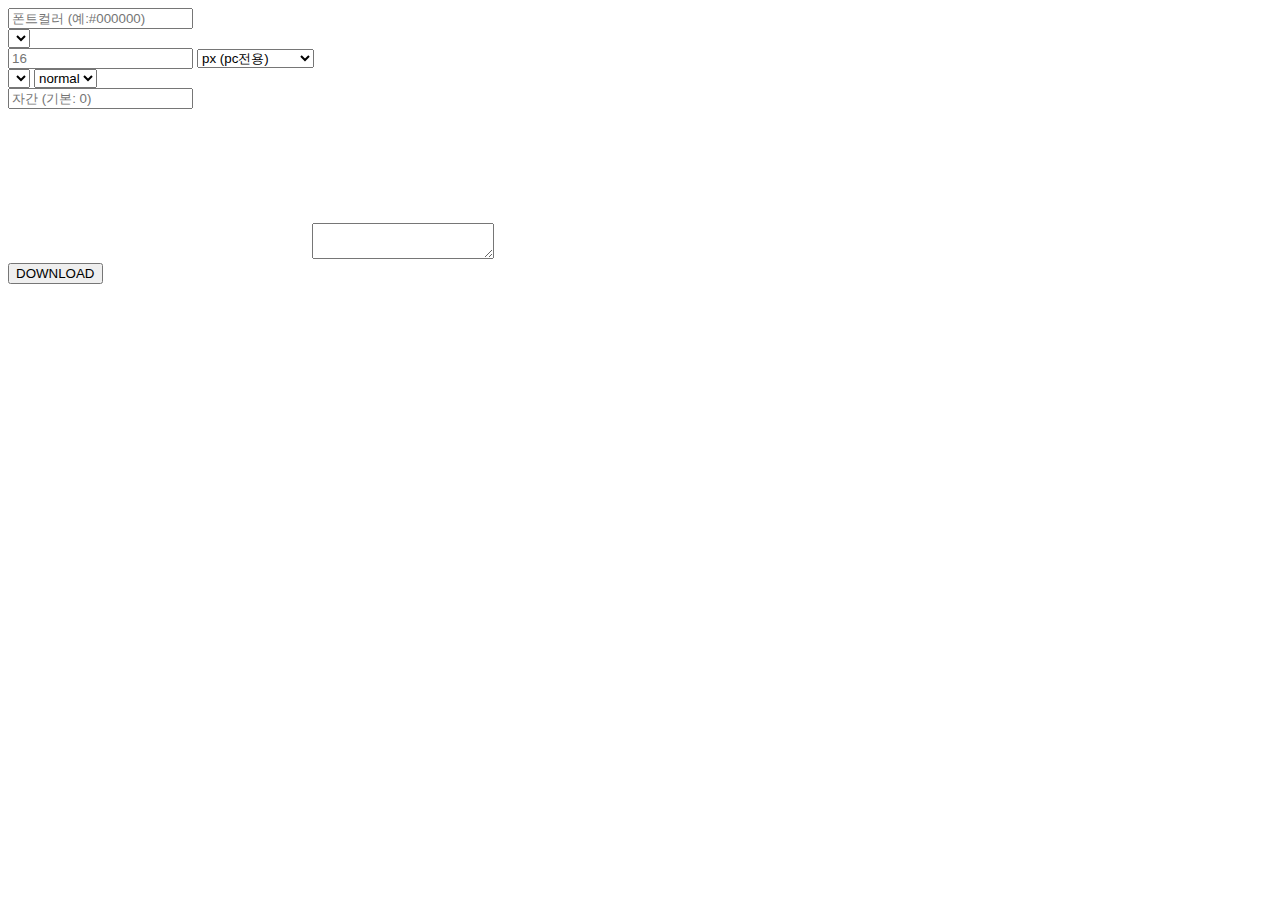
<file: index.html>
<!DOCTYPE html>
<html lang="ko">
<head>
    <meta charset="UTF-8">
    <meta name="viewport" content="width=device-width, initial-scale=1.0, user-scalable=no, viewport-fit=cover">
    <meta http-equiv="X-UA-Compatible" content="ie=edge">
    <title>FONTS</title>

    <!-- FAVICON -->
    <link rel="shortcut icon" href="#">

    <!-- FILES -->
    <script type="text/javascript" src="//public.peoplelife.co.kr/js/server.js"></script>
    <script type="text/javascript" src="/js/files.js"></script>    
</head>
<body>
    <div id="wrap" data-target-device="pc" data-grid-width="1280">
        <div class="inner">
            <div class="top">
                <div class="color">
                    <input type="text" placeholder="폰트컬러 (예:#000000)">
                </div>
                <select class="family"><!-- font-family : 글자순으로 삽입요망 -->
                    <option data-attr-value="name" data-text="name"></option>
                </select>
                <div class="size">
                    <input type="text" placeholder="16">
                    <select>
                        <option value="px">px (pc전용)</option>
                        <option value="vw">vw (mobile전용)</option>
                    </select>
                </div>
                <select class="weight">
                    <option></option>
                </select>
                <select class="style">
                    <option>normal</option>
                    <option>italic</option>
                </select>
                <div class="spacing">
                    <input type="text" maxlength="10" placeholder="자간 (기본: 0)">
                </div>
            </div>
            <div class="contents">
                <canvas></canvas>
                <textarea></textarea>
            </div>
            <div class="tail">
                <button type="button">DOWNLOAD</button>
            </div>
        </div>
    </div>
</body>
</html>
</file>
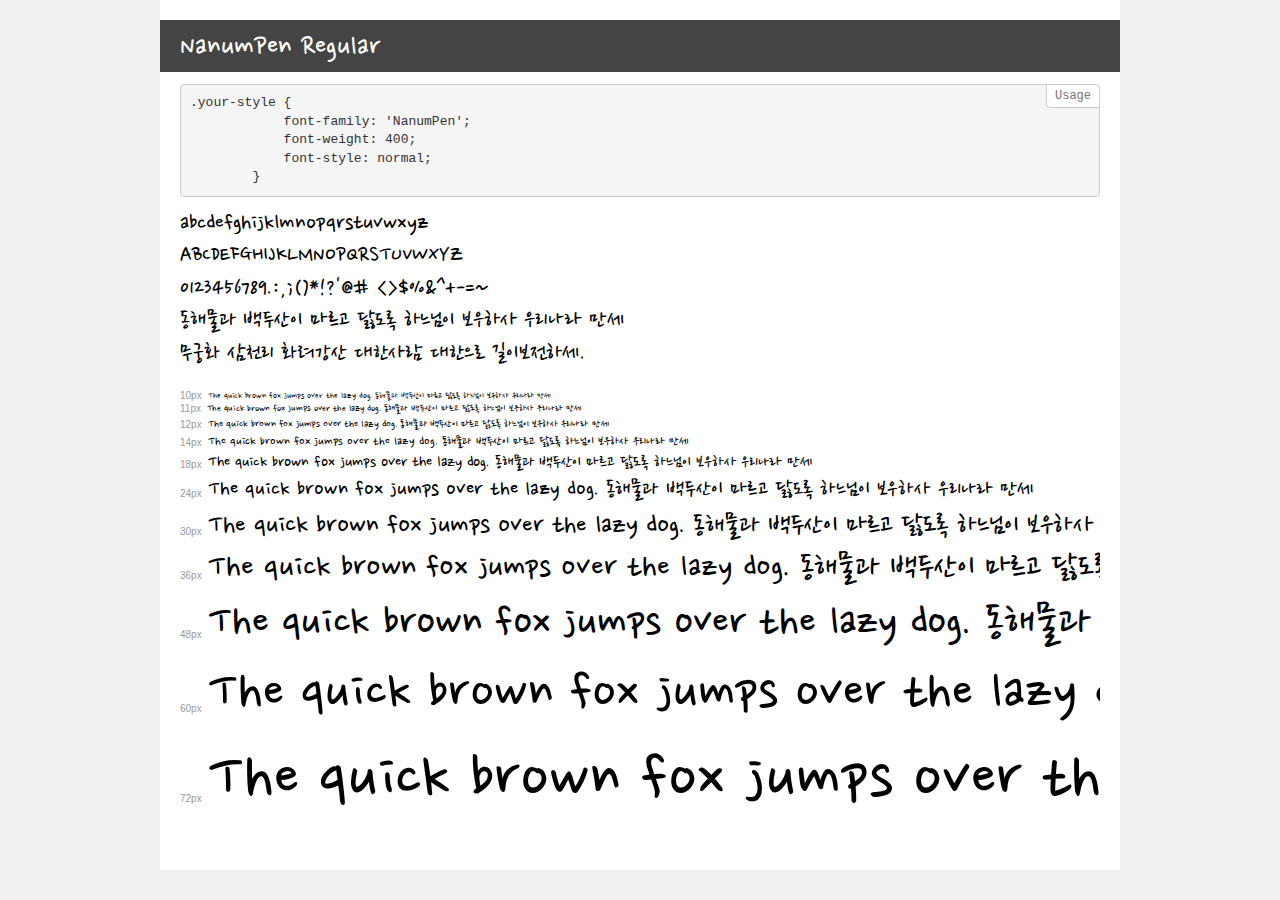
<file: fonts/NanumPen/NanumPen.html>
<!DOCTYPE html>
<html>

<head>
    <meta charset="utf-8">
    <meta http-equiv="X-UA-Compatible" content="IE=edge">
    <meta name="viewport" content="width=device-width, initial-scale=1">
    <meta name="robots" content="noindex, noarchive">
    <title>Transfonter demo</title>
    <link href="NanumPen.css" rel="stylesheet">
    <style>
        /*
		//meyerweb.com/eric/tools/css/reset/
		v2.0 | 20110126
		License: none (public domain)
		*/

        html,
        body,
        div,
        span,
        applet,
        object,
        iframe,
        h1,
        h2,
        h3,
        h4,
        h5,
        h6,
        p,
        blockquote,
        pre,
        a,
        abbr,
        acronym,
        address,
        big,
        cite,
        code,
        del,
        dfn,
        em,
        img,
        ins,
        kbd,
        q,
        s,
        samp,
        small,
        strike,
        strong,
        sub,
        sup,
        tt,
        var,
        b,
        u,
        i,
        center,
        dl,
        dt,
        dd,
        ol,
        ul,
        li,
        fieldset,
        form,
        label,
        legend,
        table,
        caption,
        tbody,
        tfoot,
        thead,
        tr,
        th,
        td,
        article,
        aside,
        canvas,
        details,
        embed,
        figure,
        figcaption,
        footer,
        header,
        hgroup,
        menu,
        nav,
        output,
        ruby,
        section,
        summary,
        time,
        mark,
        audio,
        video {
            margin: 0;
            padding: 0;
            border: 0;
            font-size: 100%;
            font: inherit;
            vertical-align: baseline;
        }

        /* HTML5 display-role reset for older browsers */

        article,
        aside,
        details,
        figcaption,
        figure,
        footer,
        header,
        hgroup,
        menu,
        nav,
        section {
            display: block;
        }

        body {
            line-height: 1;
        }

        ol,
        ul {
            list-style: none;
        }

        blockquote,
        q {
            quotes: none;
        }

        blockquote:before,
        blockquote:after,
        q:before,
        q:after {
            content: '';
            content: none;
        }

        table {
            border-collapse: collapse;
            border-spacing: 0;
        }

        /* common styles */

        body {
            background: #f1f1f1;
            color: #000;
        }

        .page {
            background: #fff;
            width: 920px;
            margin: 0 auto;
            padding: 20px 20px 0 20px;
            overflow: hidden;
        }

        .font-container {
            overflow-x: auto;
            overflow-y: hidden;
            margin-bottom: 40px;
            line-height: 1.3;
            white-space: nowrap;
            padding-bottom: 5px;
        }

        h1 {
            position: relative;
            background: #444;
            font-size: 32px;
            color: #fff;
            padding: 10px 20px;
            margin: 0 -20px 12px -20px;
        }

        .letters {
            font-size: 25px;
            margin-bottom: 20px;
        }

        .s10:before {
            content: '10px';
        }

        .s11:before {
            content: '11px';
        }

        .s12:before {
            content: '12px';
        }

        .s14:before {
            content: '14px';
        }

        .s18:before {
            content: '18px';
        }

        .s24:before {
            content: '24px';
        }

        .s30:before {
            content: '30px';
        }

        .s36:before {
            content: '36px';
        }

        .s48:before {
            content: '48px';
        }

        .s60:before {
            content: '60px';
        }

        .s72:before {
            content: '72px';
        }

        .s10:before,
        .s11:before,
        .s12:before,
        .s14:before,
        .s18:before,
        .s24:before,
        .s30:before,
        .s36:before,
        .s48:before,
        .s60:before,
        .s72:before {
            font-family: Arial, sans-serif;
            font-size: 10px;
            font-weight: normal;
            font-style: normal;
            color: #999;
            padding-right: 6px;
        }

        pre {
            display: block;
            position: relative;
            padding: 9px;
            margin: 0 0 10px;
            font-family: Monaco, Menlo, Consolas, "Courier New", monospace !important;
            font-size: 13px;
            line-height: 1.428571429;
            color: #333;
            font-weight: normal !important;
            font-style: normal !important;
            background-color: #f5f5f5;
            border: 1px solid #ccc;
            overflow-x: auto;
            border-radius: 4px;
        }

        pre:after {
            display: block;
            position: absolute;
            right: 0;
            top: 0;
            content: 'Usage';
            line-height: 1;
            padding: 5px 8px;
            font-size: 12px;
            color: #767676;
            background-color: #fff;
            border: 1px solid #ccc;
            border-right: none;
            border-top: none;
            border-radius: 0 4px 0 4px;
            z-index: 10;
        }

        /* responsive */

        @media (max-width: 959px) {
            .page {
                width: auto;
                margin: 0;
            }
        }
    </style>
</head>

<body>
    <div class="page">
        <div class="demo" style="font-family: 'NanumPen'; font-weight: 400; font-style: normal;">
            <h1>NanumPen Regular</h1>
            <pre>.your-style {
            font-family: 'NanumPen';
            font-weight: 400;
            font-style: normal;
        }</pre>
            <div class="font-container">
                <p class="letters">
                    abcdefghijklmnopqrstuvwxyz
                    <br /> ABCDEFGHIJKLMNOPQRSTUVWXYZ
                    <br /> 0123456789.:,;()*!?'@#
                    <>$%&^+-=~
                        <br> 동해물과 백두산이 마르고 닳도록 하느님이 보우하사 우리나라 만세
                        <br> 무궁화 삼천리 화려강산 대한사람 대한으로 길이보전하세.
                </p>
                <p class="s10" style="font-size: 10px;">The quick brown fox jumps over the lazy dog. 동해물과 백두산이 마르고 닳도록 하느님이 보우하사 우리나라 만세</p>
                <p class="s11" style="font-size: 11px;">The quick brown fox jumps over the lazy dog. 동해물과 백두산이 마르고 닳도록 하느님이 보우하사 우리나라 만세</p>
                <p class="s12" style="font-size: 12px;">The quick brown fox jumps over the lazy dog. 동해물과 백두산이 마르고 닳도록 하느님이 보우하사 우리나라 만세</p>
                <p class="s14" style="font-size: 14px;">The quick brown fox jumps over the lazy dog. 동해물과 백두산이 마르고 닳도록 하느님이 보우하사 우리나라 만세</p>
                <p class="s18" style="font-size: 18px;">The quick brown fox jumps over the lazy dog. 동해물과 백두산이 마르고 닳도록 하느님이 보우하사 우리나라 만세</p>
                <p class="s24" style="font-size: 24px;">The quick brown fox jumps over the lazy dog. 동해물과 백두산이 마르고 닳도록 하느님이 보우하사 우리나라 만세</p>
                <p class="s30" style="font-size: 30px;">The quick brown fox jumps over the lazy dog. 동해물과 백두산이 마르고 닳도록 하느님이 보우하사 우리나라 만세</p>
                <p class="s36" style="font-size: 36px;">The quick brown fox jumps over the lazy dog. 동해물과 백두산이 마르고 닳도록 하느님이 보우하사 우리나라 만세</p>
                <p class="s48" style="font-size: 48px;">The quick brown fox jumps over the lazy dog. 동해물과 백두산이 마르고 닳도록 하느님이 보우하사 우리나라 만세</p>
                <p class="s60" style="font-size: 60px;">The quick brown fox jumps over the lazy dog. 동해물과 백두산이 마르고 닳도록 하느님이 보우하사 우리나라 만세</p>
                <p class="s72" style="font-size: 72px;">The quick brown fox jumps over the lazy dog. 동해물과 백두산이 마르고 닳도록 하느님이 보우하사 우리나라 만세</p>
            </div>
        </div>
    </div>
</body>

</html>
</file>
<file: fonts/NanumPen/NanumPen.css>
@font-face {
    font-family: 'NanumPen';
    font-style: normal;
    font-weight: 400;
    src: url('./NanumPen.eot');
    src: url('./NanumPen.eot') format('embedded-opentype'),
         url('./NanumPen.woff2') format('woff2'), 
         url('./NanumPen.woff') format('woff'),
         url('./NanumPen.otf') format('opentype');
}
</file>
